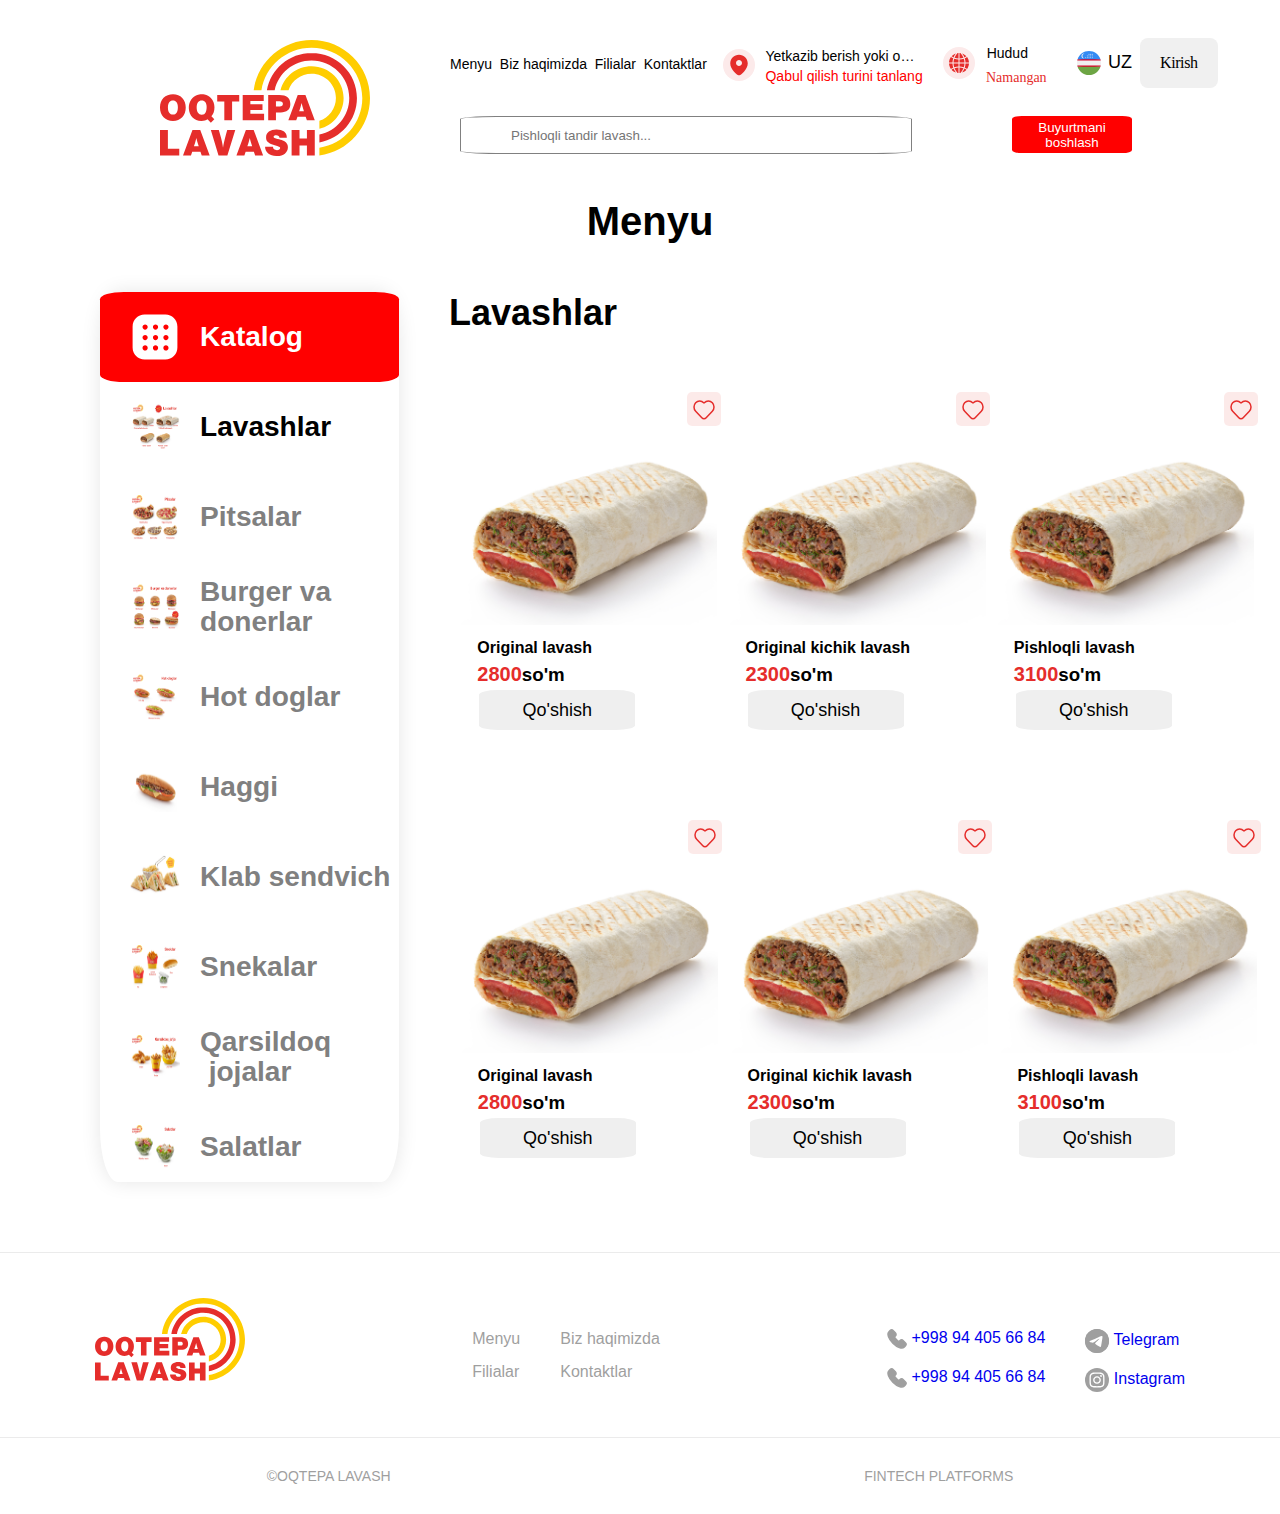
<file: index.html>
<!DOCTYPE html>
<html lang="en">
<head>
    <meta charset="UTF-8">
    <meta http-equiv="X-UA-Compatible" content="IE=edge">
    <meta name="viewport" content="width=device-width, initial-scale=1.0">
    <title>OQTEPA LAVASH</title>
    <link rel="stylesheet" href="./style.css">
    <link rel="stylesheet" href="https://cdnjs.cloudflare.com/ajax/libs/font-awesome/6.4.2/css/all.min.css" integrity="sha512-z3gLpd7yknf1YoNbCzqRKc4qyor8gaKU1qmn+CShxbuBusANI9QpRohGBreCFkKxLhei6S9CQXFEbbKuqLg0DA==" crossorigin="anonymous" referrerpolicy="no-referrer" />
</head>
<body>
    <nav>
        <img src="./img/logo_2.0.svg" alt="">
        <div class="u">
        <ul>
            <li><a href="./index.html">Menyu</a></li>
            <li><a href="./Biz haqimizda.html">Biz haqimizda </a></li>
            <li><a href="./Filialar.html">Filialar</a></li>
            <li><a href="./Kontaktlar.html">Kontaktlar</a></li>
        </ul>
        <div class="u1">
            <img src="./img/location_icon.svg" alt="">
            <p>Yetkazib berish yoki olib ketish</p>
            <span>Qabul qilish turini tanlang</span>
        </div>
        <div class="u2">
            <img src="./img/regionIcon.svg" alt="">
            <p>Hudud</p>
            <span>Namangan</span>
        </div>
        <div class="u3">
            <img src="./img/uzbek.svg" alt="">
            <span class="lang-title" b-13bsfvcid5>UZ</span>
            <button type="submit">Kirish</button>
        </div>
    </div>
    <div class="u4">
        <div class="u5">
            <i class="fa-solid fa-magnifying-glass"></i>
            <input type="text" placeholder="Pishloqli tandir lavash...">
        </div>
        <div class="u6">
            <button type="submit">Buyurtmani boshlash</button>
        </div>
    </div>
    </nav> <br><br>
    <div class="u7">
        <h1>Menyu</h1>
    </div>
    <div class="u8">
        <div class="u9">
            <div class="u10">
                <img src="./img/categoryIcon.svg" alt="">
                <h3>Katalog</h3>
            </div>
            <div class="u11">
                <img src="./img/pc-d224e206-f047-4ab6-b4b2-bddadb60137c.jpg.crdownload" alt="">
                <h3>Lavashlar</h3>
            </div>
            <div class="u12">
                <img src="./img/pc-0e5ad95e-10cd-44b6-a049-eb7d5f8ec3e1.jpg.crdownload" alt="">
                <h3>Pitsalar</h3>
            </div>
            <div class="u13">
                <img src="./img/pc-1770b939-3709-42a9-a03e-7416bba8be64.jpg.crdownload" alt="">
                <h3>Burger va donerlar</h3>
            </div>
            <div class="u14">
                <img src="./img/pc-6c55dea5-abd2-49c0-bba7-f6e5d105ad69.jpg.crdownload" alt="">
                <h3>Hot doglar</h3>
            </div>
            <div class="u15">
                <img src="./img/pc-b5c9706f-bd76-47ef-8e5f-3ed9edd4a16d.jpg.crdownload" alt="">
                <h3>Haggi</h3>
            </div>
            <div class="u16">
                <img src="./img/pc-8871fd2f-1f3a-45dc-8b64-c6e9e646c336.jpg.crdownload" alt="">
                <h3>Klab sendvich</h3>
            </div>
            <div class="u17">
                <img src="./img/pc-bc13f002-728b-4b83-a20d-3b1fa55fc7b6.jpg.crdownload" alt="">
                <h3>Snekalar</h3>
            </div>
            <div class="u18">
                <img src="./img/pc-498d1f69-5ff2-483d-bcaf-1f95fc68af3b.jpg.crdownload" alt="">
                <h3>Qarsildoq jojalar</h3>
            </div>
            <div class="u19">
                <img src="./img/pc-26050a61-3cbd-43aa-8248-0f9765af195a.jpg.crdownload" alt="">
                <h3>Salatlar</h3>
            </div>
        </div>
        <h1>Lavashlar</h1>
        <div class="u20">
            <div class="u21">
                <img src="./img/heart_unchecked.svg" alt=""> 
                <img class="u22" src="./img/33f5cfcb-0071-4f1a-b1f1-22dc1de28f3b.jpg.crdownload" alt=""> <br>
                <h4>Original lavash</h4>
                <h3><span>2800</span>so'm</h3>
                <button>Qo'shish</button>
            </div>
            <div class="u21">
                <img src="./img/heart_unchecked.svg" alt=""> 
                <img class="u22" src="./img/33f5cfcb-0071-4f1a-b1f1-22dc1de28f3b.jpg.crdownload" alt=""> <br>
                <h4>Original kichik lavash</h4>
                <h3><span>2300</span>so'm</h3>
                <button>Qo'shish</button>
            </div> <div class="u21">
                <img src="./img/heart_unchecked.svg" alt=""> 
                <img class="u22" src="./img/33f5cfcb-0071-4f1a-b1f1-22dc1de28f3b.jpg.crdownload" alt=""> <br>
                <h4>Pishloqli lavash</h4>
                <h3><span>3100</span>so'm</h3>
                <button>Qo'shish</button>
            </div>
        </div>
    </div>
    <div class="u20 u300">
        <div class="u21">
            <img src="./img/heart_unchecked.svg" alt=""> 
            <img class="u22" src="./img/33f5cfcb-0071-4f1a-b1f1-22dc1de28f3b.jpg.crdownload" alt=""> <br>
            <h4>Original lavash</h4>
            <h3><span>2800</span>so'm</h3>
            <button>Qo'shish</button>
        </div>
        <div class="u21">
            <img src="./img/heart_unchecked.svg" alt=""> 
            <img class="u22" src="./img/33f5cfcb-0071-4f1a-b1f1-22dc1de28f3b.jpg.crdownload" alt=""> <br>
            <h4>Original kichik lavash</h4>
            <h3><span>2300</span>so'm</h3>
            <button>Qo'shish</button>
        </div> <div class="u21">
            <img src="./img/heart_unchecked.svg" alt=""> 
            <img class="u22" src="./img/33f5cfcb-0071-4f1a-b1f1-22dc1de28f3b.jpg.crdownload" alt=""> <br>
            <h4>Pishloqli lavash</h4>
            <h3><span>3100</span>so'm</h3>
            <button>Qo'shish</button>
        </div>
    </div>
</div>
    <div class="u23">
        <div class="u24">
            <img src="./img/logo_2.0 (1).svg" alt="">
        </div>
        <div class="u25">
            <span>Menyu</span>
            <span>Biz haqimizda</span>
            <span>Filialar</span>
            <span>Kontaktlar</span>
        </div>
        <div class="u26">
            <a href="tel:+9989781500030" class="cursor-pointer" target="_blank" style="width:fit-content;" b-13bsfvcid5>
                <img src="./img/phoneIcon.svg" b-13bsfvcid5>
                 +998 94 405 66 84
            </a>
            <a href="https://t.me/oqtepalavash_bot" target="_blank" class="cursor-pointer" style="width:fit-content;" b-13bsfvcid5>
            <img src="./img/telegramIcon.svg" b-13bsfvcid5>
            Telegram
            </a>
            <a href="tel:+998931230037" class="cursor-pointer" target="_blank" style="width:fit-content;" b-13bsfvcid5>
            <img src="./img/phoneIcon.svg" b-13bsfvcid5>
             +998 94 405 66 84
            </a>
            <a href="https://www.instagram.com/oqtepalavash.official/" target="_blank" class="cursor-pointer" style="width:fit-content;" b-13bsfvcid5>
            <img src="./img/instagramIcon.svg" b-13bsfvcid5>
            Instagram
            </a>
        </div>
    </div>
    <div class="u27">
        <span>©OQTEPA LAVASH</span>
        <span>FINTECH PLATFORMS</span>
    </div>
</body>
</html>
</file>
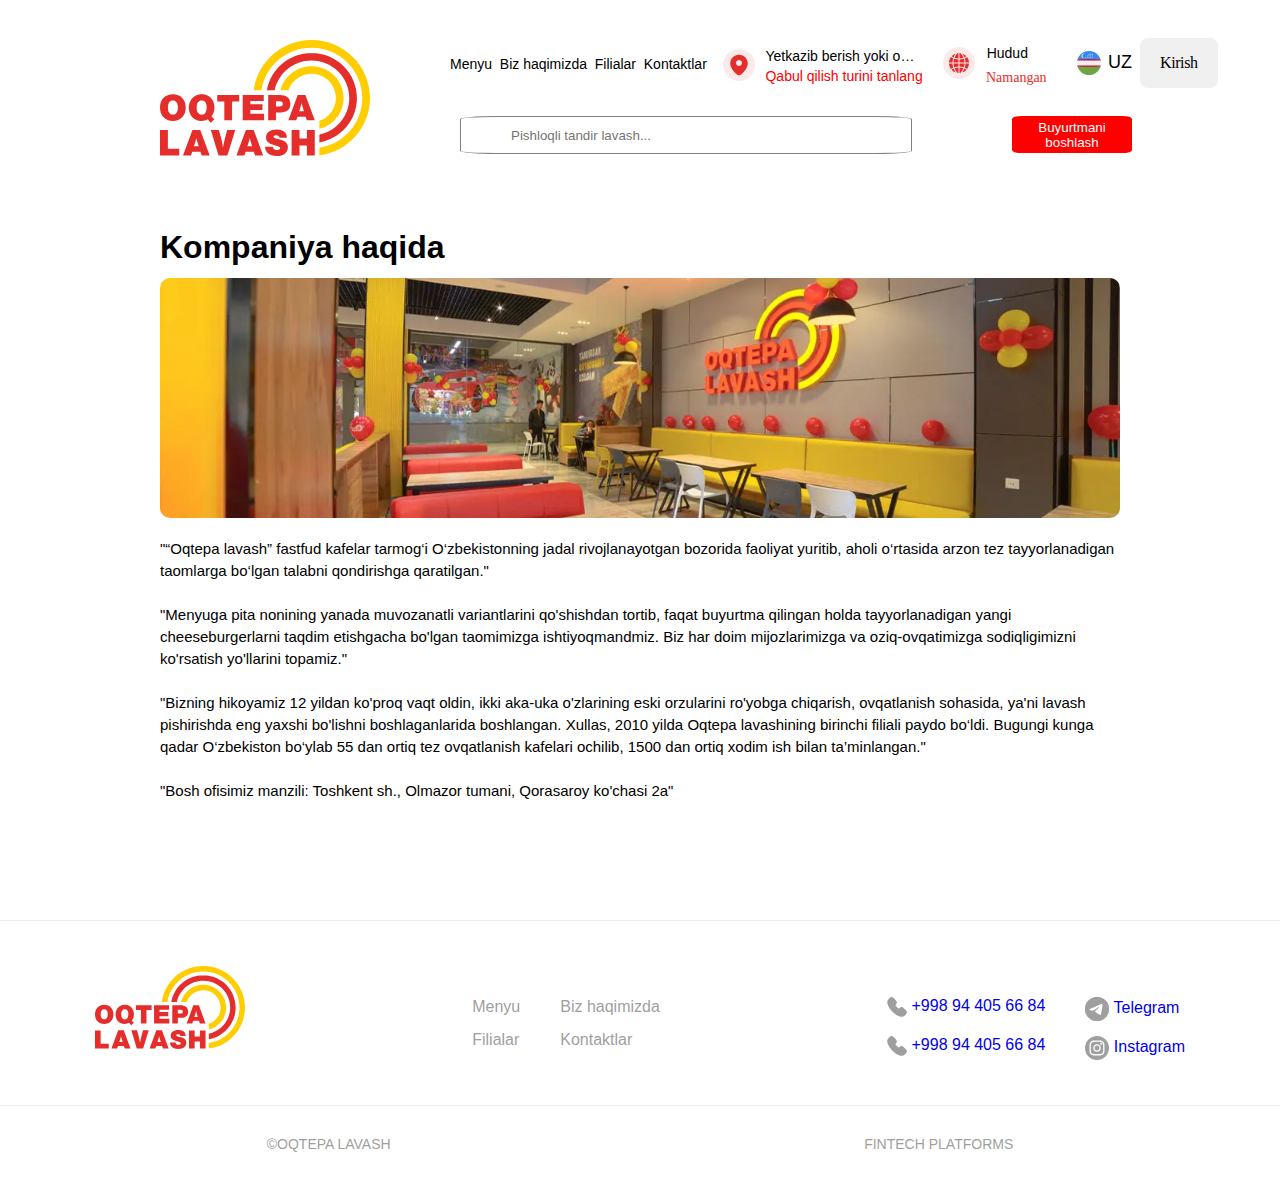
<file: Biz haqimizda.html>
<!DOCTYPE html>
<html lang="en">
<head>
    <meta charset="UTF-8">
    <meta http-equiv="X-UA-Compatible" content="IE=edge">
    <meta name="viewport" content="width=device-width, initial-scale=1.0">
    <title>Biz haqimizda</title>
    <link rel="stylesheet" href="./Biz haqimizda.css">
</head>
<body>
    <nav>
        <img src="./img/logo_2.0.svg" alt="">
        <div class="u">
        <ul>
            <li><a href="./index.html">Menyu</a></li>
            <li><a href="./Biz haqimizda.html">Biz haqimizda </a></li>
            <li><a href="./Filialar.html">Filialar</a></li>
            <li><a href="./Kontaktlar.html">Kontaktlar</a></li>
        </ul>
        <div class="u1">
            <img src="./img/location_icon.svg" alt="">
            <p>Yetkazib berish yoki olib ketish</p>
            <span>Qabul qilish turini tanlang</span>
        </div>
        <div class="u2">
            <img src="./img/regionIcon.svg" alt="">
            <p>Hudud</p>
            <span>Namangan</span>
        </div>
        <div class="u3">
            <img src="./img/uzbek.svg" alt="">
            <span class="lang-title" b-13bsfvcid5>UZ</span>
            <button type="submit">Kirish</button>
        </div>
    </div>
    <div class="u4">
        <div class="u5">
            <i class="fa-solid fa-magnifying-glass"></i>
            <input type="text" placeholder="Pishloqli tandir lavash...">
        </div>
        <div class="u6">
            <button type="submit">Buyurtmani boshlash</button>
        </div>
    </div>
    </nav> <br><br><br><br> 
    <div class="u7">
        <div class="u8">
            <div class="u9">
                <h2>Kompaniya haqida </h2>
            </div>
            <div class="u10">
                <span>
                    <img src="./img/about.jpg" alt="">
                </span>
                <p>
                   "“Oqtepa lavash” fastfud kafelar tarmog‘i O‘zbekistonning jadal rivojlanayotgan bozorida faoliyat yuritib, aholi o‘rtasida arzon tez tayyorlanadigan taomlarga bo‘lgan talabni qondirishga qaratilgan." <br><br>

                   "Menyuga pita nonining yanada muvozanatli variantlarini qo'shishdan tortib, faqat buyurtma qilingan holda tayyorlanadigan yangi cheeseburgerlarni taqdim etishgacha bo'lgan taomimizga ishtiyoqmandmiz. Biz har doim mijozlarimizga va oziq-ovqatimizga sodiqligimizni ko'rsatish yo'llarini topamiz." <br><br>
                   "Bizning hikoyamiz 12 yildan ko'proq vaqt oldin, ikki aka-uka o'zlarining eski orzularini ro'yobga chiqarish, ovqatlanish sohasida, ya'ni lavash pishirishda eng yaxshi bo'lishni boshlaganlarida boshlangan. Xullas, 2010 yilda Oqtepa lavashining birinchi filiali paydo bo‘ldi. Bugungi kunga qadar O‘zbekiston bo‘ylab 55 dan ortiq tez ovqatlanish kafelari ochilib, 1500 dan ortiq xodim ish bilan ta’minlangan." <br><br>
                  "Bosh ofisimiz manzili: Toshkent sh., Olmazor tumani, Qorasaroy ko'chasi 2a" <br><br>  
                </p>
            </div>
        </div>
    </div>
    <div class="u23">
        <div class="u24">
            <img src="./img/logo_2.0 (1).svg" alt="">
        </div>
        <div class="u25">
            <span>Menyu</span>
            <span>Biz haqimizda</span>
            <span>Filialar</span>
            <span>Kontaktlar</span>
        </div>
        <div class="u26">
            <a href="tel:+9989781500030" class="cursor-pointer" target="_blank" style="width:fit-content;" b-13bsfvcid5>
                <img src="./img/phoneIcon.svg" b-13bsfvcid5>
                 +998 94 405 66 84
            </a>
            <a href="https://t.me/oqtepalavash_bot" target="_blank" class="cursor-pointer" style="width:fit-content;" b-13bsfvcid5>
            <img src="./img/telegramIcon.svg" b-13bsfvcid5>
            Telegram
            </a>
            <a href="tel:+998931230037" class="cursor-pointer" target="_blank" style="width:fit-content;" b-13bsfvcid5>
            <img src="./img/phoneIcon.svg" b-13bsfvcid5>
             +998 94 405 66 84
            </a>
            <a href="https://www.instagram.com/oqtepalavash.official/" target="_blank" class="cursor-pointer" style="width:fit-content;" b-13bsfvcid5>
            <img src="./img/instagramIcon.svg" b-13bsfvcid5>
            Instagram
            </a>
        </div>
    </div>
    <div class="u27">
        <span>©OQTEPA LAVASH</span>
        <span>FINTECH PLATFORMS</span>
    </div>
</body>
</html>
</file>
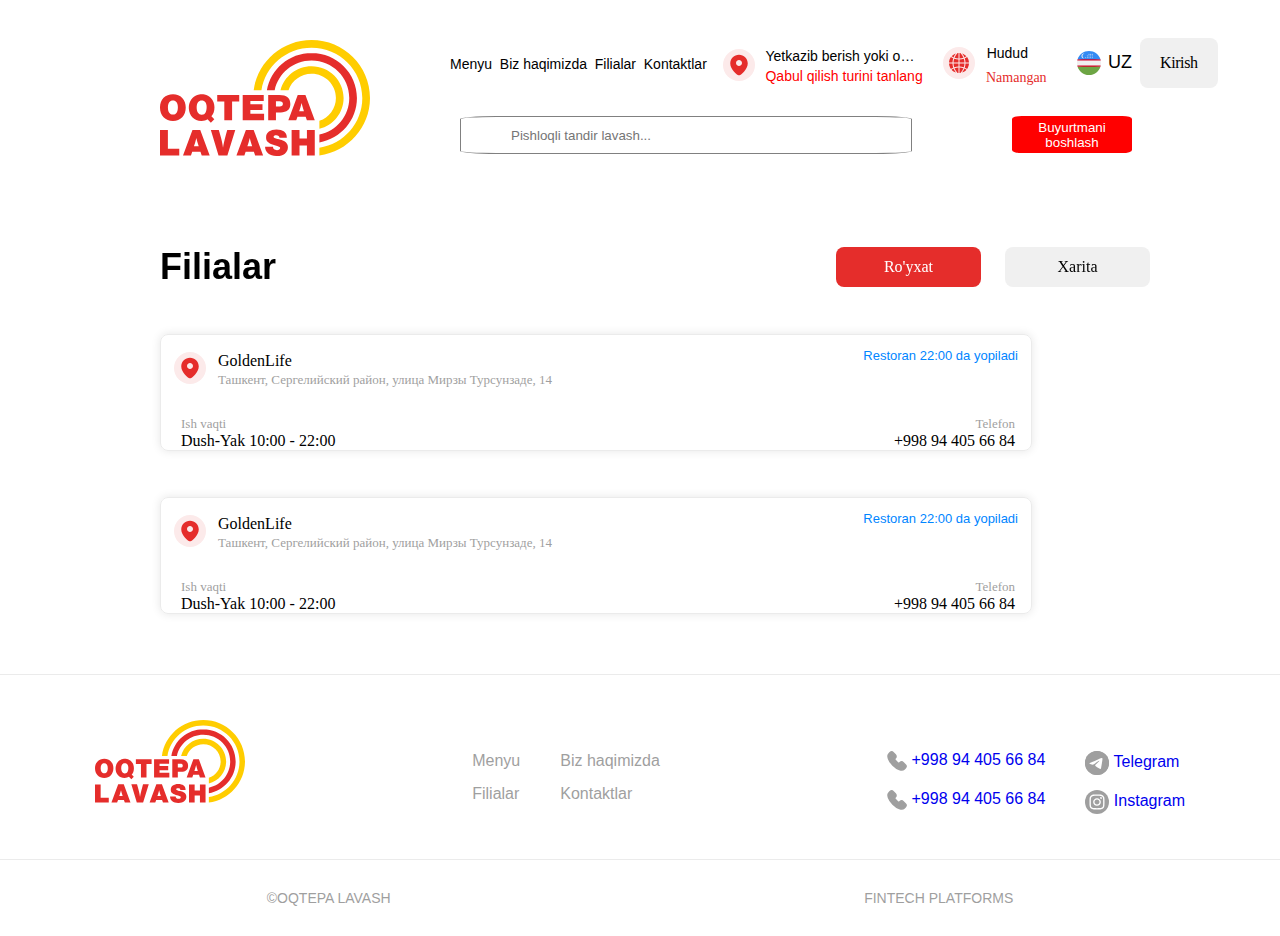
<file: Filialar.html>
<!DOCTYPE html>
<html lang="en">
<head>
    <meta charset="UTF-8">
    <meta http-equiv="X-UA-Compatible" content="IE=edge">
    <meta name="viewport" content="width=device-width, initial-scale=1.0">
    <title>FILIALLAR</title>
    <link rel="stylesheet" href="./Filialar.css">
</head>
<body>
    <nav>
        <img src="./img/logo_2.0.svg" alt="">
        <div class="u">
        <ul>
            <li><a href="./index.html">Menyu</a></li>
            <li><a href="./Biz haqimizda.html">Biz haqimizda </a></li>
            <li><a href="./Filialar.html">Filialar</a></li>
            <li><a href="./Kontaktlar.html">Kontaktlar</a></li>
        </ul>
        <div class="u1">
            <img src="./img/location_icon.svg" alt="">
            <p>Yetkazib berish yoki olib ketish</p>
            <span>Qabul qilish turini tanlang</span>
        </div>
        <div class="u2">
            <img src="./img/regionIcon.svg" alt="">
            <p>Hudud</p>
            <span>Namangan</span>
        </div>
        <div class="u3">
            <img src="./img/uzbek.svg" alt="">
            <span class="lang-title" b-13bsfvcid5>UZ</span>
            <button type="submit">Kirish</button>
        </div>
    </div>
    <div class="u4">
        <div class="u5">
            <i class="fa-solid fa-magnifying-glass"></i>
            <input type="text" placeholder="Pishloqli tandir lavash...">
        </div>
        <div class="u6">
            <button type="submit">Buyurtmani boshlash</button>
        </div>
    </div>
    </nav> <br><br><br><br>
    <div class="u7">
        <div class="u8">
            <div class="u9">
                <div class="u10">
                    <h1>Filialar</h1>
                    <button>Ro'yxat</button>
                    <button class="u200">Xarita</button>
                </div>
            </div>
            <div class="u11">
                <div class="u12"> <br><br>
                    <div class="u13"> 
                        <div class="u14"> 
                            <div class="u15"> 
                                <div class="u16">
                                    <span>
                                        <img src="./img/location_icon.svg" alt="">
                                    </span>
                                    <div class="u17">
                                        <span class="u201">GoldenLife</span> <br>
                                        <span>Ташкент, Сергелийский район, улица Мирзы Турсунзаде, 14 </span>
                                    </div>
                                </div>
                                <div class="u18">
                                    Restoran 22:00 da yopiladi
                                </div>
                            </div>
                            <div class="u19">
                                <div class="u20">
                                    <span class="u202">Ish vaqti</span>
                                    <span>
                                        Dush-Yak
                                        10:00 -
                                        22:00
                                    </span>
                                </div>
                                <div class="u21">
                                    <span class="u203">Telefon</span>
                                    <span>+998 94 405 66 84 </span>
                                </div>
                            </div>
                        </div>
                    </div>
                </div>
                <div class="u12"> <br><br>
                    <div class="u13"> 
                        <div class="u14"> 
                            <div class="u15"> 
                                <div class="u16">
                                    <span>
                                        <img src="./img/location_icon.svg" alt="">
                                    </span>
                                    <div class="u17">
                                        <span class="u201">GoldenLife</span> <br>
                                        <span>Ташкент, Сергелийский район, улица Мирзы Турсунзаде, 14 </span>
                                    </div>
                                </div>
                                <div class="u18">
                                    Restoran 22:00 da yopiladi
                                </div>
                            </div>
                            <div class="u19">
                                <div class="u20">
                                    <span class="u202">Ish vaqti</span>
                                    <span>
                                        Dush-Yak
                                        10:00 -
                                        22:00
                                    </span>
                                </div>
                                <div class="u21">
                                    <span class="u203">Telefon</span>
                                    <span>+998 94 405 66 84 </span>
                                </div>
                            </div>
                        </div>
                    </div>
                </div>
            </div>
        </div>
    </div>
    <div class="u23">
        <div class="u24">
            <img src="./img/logo_2.0 (1).svg" alt="">
        </div>
        <div class="u25">
            <span>Menyu</span>
            <span>Biz haqimizda</span>
            <span>Filialar</span>
            <span>Kontaktlar</span>
        </div>
        <div class="u26">
            <a href="tel:+9989781500030" class="cursor-pointer" target="_blank" style="width:fit-content;" b-13bsfvcid5>
                <img src="./img/phoneIcon.svg" b-13bsfvcid5>
                 +998 94 405 66 84
            </a>
            <a href="https://t.me/oqtepalavash_bot" target="_blank" class="cursor-pointer" style="width:fit-content;" b-13bsfvcid5>
            <img src="./img/telegramIcon.svg" b-13bsfvcid5>
            Telegram
            </a>
            <a href="tel:+998931230037" class="cursor-pointer" target="_blank" style="width:fit-content;" b-13bsfvcid5>
            <img src="./img/phoneIcon.svg" b-13bsfvcid5>
             +998 94 405 66 84
            </a>
            <a href="https://www.instagram.com/oqtepalavash.official/" target="_blank" class="cursor-pointer" style="width:fit-content;" b-13bsfvcid5>
            <img src="./img/instagramIcon.svg" b-13bsfvcid5>
            Instagram
            </a>
        </div>
    </div>
    <div class="u27">
        <span>©OQTEPA LAVASH</span>
        <span>FINTECH PLATFORMS</span>
    </div>
</body>
</html>
</file>
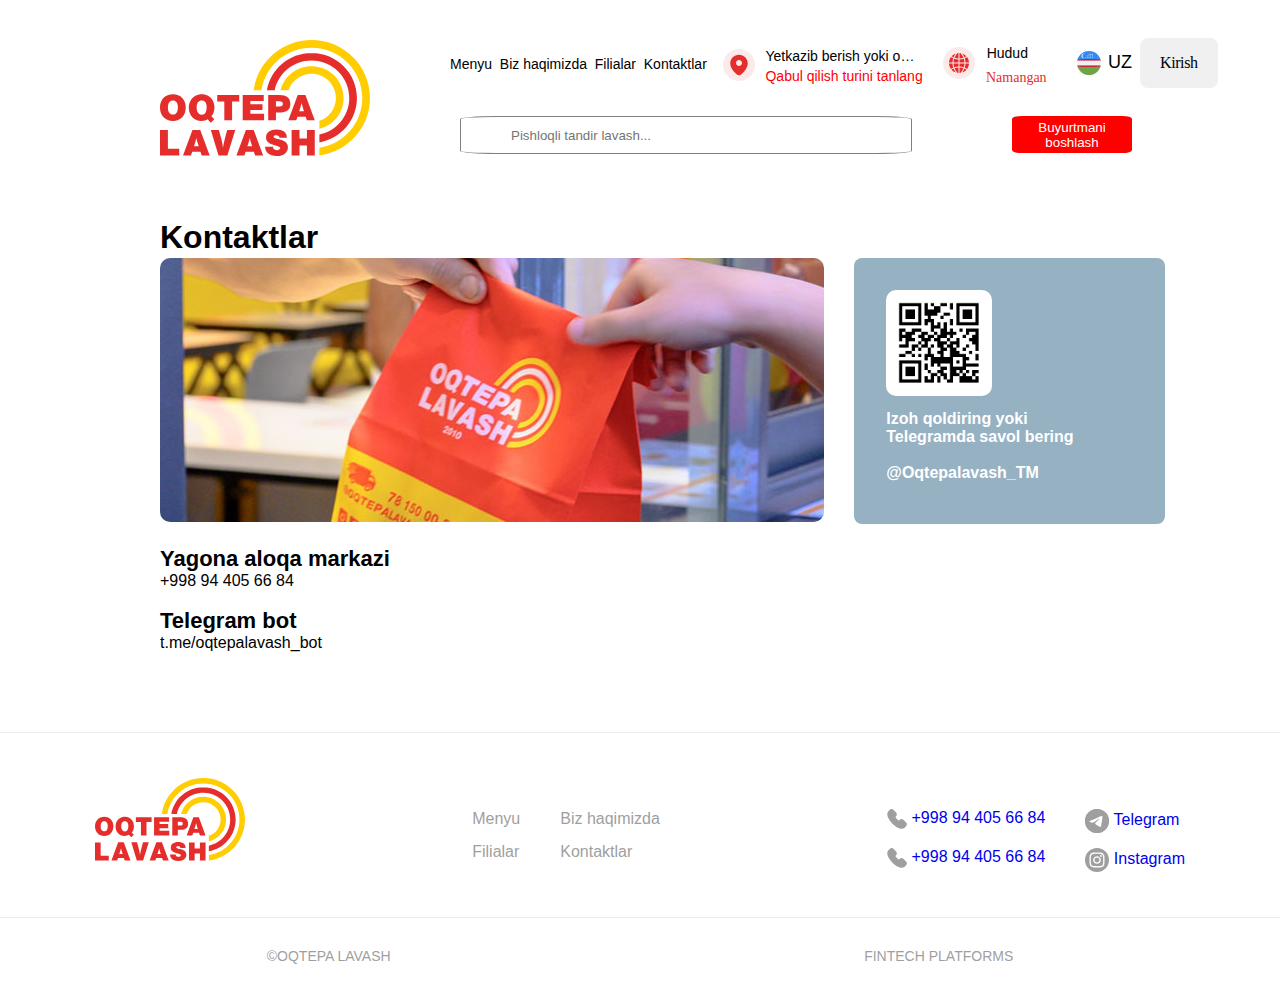
<file: Kontaktlar.html>
<!DOCTYPE html>
<html lang="en">
<head>
    <meta charset="UTF-8">
    <meta http-equiv="X-UA-Compatible" content="IE=edge">
    <meta name="viewport" content="width=device-width, initial-scale=1.0">
    <title>Kontaktlar</title>
    <link rel="stylesheet" href="./Kontaktlar.css">
</head>
<body>
    <nav>
        <img src="./img/logo_2.0.svg" alt="">
        <div class="u">
        <ul>
            <li><a href="./index.html">Menyu</a></li>
            <li><a href="./Biz haqimizda.html">Biz haqimizda </a></li>
            <li><a href="./Filialar.html">Filialar</a></li>
            <li><a href="./Kontaktlar.html">Kontaktlar</a></li>
        </ul>
        <div class="u1">
            <img src="./img/location_icon.svg" alt="">
            <p>Yetkazib berish yoki olib ketish</p>
            <span>Qabul qilish turini tanlang</span>
        </div>
        <div class="u2">
            <img src="./img/regionIcon.svg" alt="">
            <p>Hudud</p>
            <span>Namangan</span>
        </div>
        <div class="u3">
            <img src="./img/uzbek.svg" alt="">
            <span class="lang-title" b-13bsfvcid5>UZ</span>
            <button type="submit">Kirish</button>
        </div>
    </div>
    <div class="u4">
        <div class="u5">
            <i class="fa-solid fa-magnifying-glass"></i>
            <input type="text" placeholder="Pishloqli tandir lavash...">
        </div>
        <div class="u6">
            <button type="submit">Buyurtmani boshlash</button>
        </div>
    </div>
    </nav> <br><br><br><br>
    <div class="u7">
        <div class="u8">
            <div class="u9">
                <h2>Kontaktlar</h2>
            </div> 
            <div class="u10">
                <div class="u11">
                    <div class="u12">
                        <img src="./img/contacts_img.jpg" alt="">
                    </div>
                    <div class="u13">
                        <img src="./img/qr_oqtepa_contact.png" alt=""> 
                        <p>Izoh qoldiring yoki <br> Telegramda savol bering </p> <br>
                        <a href="https://t.me/Oqtepalavash_TM">@Oqtepalavash_TM</a>    
                    </div>
                </div>
                <div class="u14">
                    <strong>Yagona aloqa markazi</strong> <br>
                    <a href="#">+998 94 405 66 84 </a> <br><br>
                    <strong>Telegram bot</strong> <br>
                    <a href="https://t.me/oqtepalavash_bot">t.me/oqtepalavash_bot</a>  
                </div>
            </div>
        </div>
    </div>
    <div class="u23">
        <div class="u24">
            <img src="./img/logo_2.0 (1).svg" alt="">
        </div>
        <div class="u25">
            <span>Menyu</span>
            <span>Biz haqimizda</span>
            <span>Filialar</span>
            <span>Kontaktlar</span>
        </div>
        <div class="u26">
            <a href="tel:+9989781500030" class="cursor-pointer" target="_blank" style="width:fit-content;" b-13bsfvcid5>
                <img src="./img/phoneIcon.svg" b-13bsfvcid5>
                 +998 94 405 66 84
            </a>
            <a href="https://t.me/oqtepalavash_bot" target="_blank" class="cursor-pointer" style="width:fit-content;" b-13bsfvcid5>
            <img src="./img/telegramIcon.svg" b-13bsfvcid5>
            Telegram
            </a>
            <a href="tel:+998931230037" class="cursor-pointer" target="_blank" style="width:fit-content;" b-13bsfvcid5>
            <img src="./img/phoneIcon.svg" b-13bsfvcid5>
             +998 94 405 66 84
            </a>
            <a href="https://www.instagram.com/oqtepalavash.official/" target="_blank" class="cursor-pointer" style="width:fit-content;" b-13bsfvcid5>
            <img src="./img/instagramIcon.svg" b-13bsfvcid5>
            Instagram
            </a>
        </div>
    </div>
    <div class="u27">
        <span>©OQTEPA LAVASH</span>
        <span>FINTECH PLATFORMS</span>
    </div>
</body>
</html>
</file>
<file: style.css>
*{
    margin: 0;
    padding: 0;
    font-family: 'HelveticaNeueCyr';
    box-sizing: inherit;
    font-family: sans-serif;
}
nav{
    padding-left: 160px;
    padding-right: 160px;
    width: auto;
    height: auto;
    display: flex;
    flex-wrap: wrap;
}
.u{
    width:auto ;
    display: grid;
    grid-auto-flow: column;
    padding-top: 20px;
    padding-bottom: 20px;
    font-weight: 400;
    align-items: center;
    font-size: 14px;
    line-height: 22px;
}
.u ul{
    display: flex;
    list-style: none;
    width: 110%;
    justify-content: space-between;
    left: 80px;
    top: 6px;
    position: relative;
}
.u ul li a{
    width: max-content;
    cursor: pointer;
    text-decoration: none;
    color: black;
}
.u .u1{
    display: flex;
    position: relative;
    left: 120px;
    top: 3px;
}
.u1 img{
    position: relative;
    top: 4px;
}
.u .u1 span{
    position:relative;
    top: 20px;
    left: -140px;
    color:red;
}
.u .u1 p{
    width: 150px;
    position: relative;
    left: 10px;
    display: inline-block;
    overflow: hidden;
    text-overflow: ellipsis;
    white-space: nowrap;
}
.u2{
    display: flex;
}
.u2 span{
    position: relative;
    top: 20px;
    left:-30px;
    font-family: 'HelveticaNeueCyr';
    font-style: normal;
    font-weight: 400;
    display: flex;
    align-items: center;
    color: #E52D2B;
}
.u2 p{
    position: relative;
    left: 12px;
}
.u2 img{
    position: relative;
    top: 5px;
}
.u3{
    display: flex;
}
.u3 span{
    font-size: 18px;
    position: absolute;
    left: 1108px;
}
.u3 button{
    position: absolute;
    font-family: 'LightHelvet';
    outline: none;
    user-select: none;
    touch-action: none;
    background: #F0F0F0;
    border-radius: 8px;
    height: 50px;
    border: 0px;
    padding-left: 20px;
    padding-right: 20px;
    text-align: center;
    letter-spacing: -0.408px;
    font-weight: 400;
    font-size: 16px;
    line-height: 22px;
    left: 1140px;
    top: 38px;
}
.u3 {
    margin-top: 10px;
}
.u4{
    display: flex;
    width: 70%;
    justify-content: space-between;   
    left: 300px;
    position: relative;
}   
.u5 input{
    width: 400px;
    height: 36px;
    border-radius: 8%;
    border: 1px solid gray;
    padding-left: 50px;
}
.u6 button{
    width: 120px;
    height: 37px;
    background-color: red;
    color: white;
    border: none;
    border-radius: 8%;
}
nav img{
    position: relative;
    top: 40px;
}
.u3 img{
    top: 0px;
}
.u5 i{
    position: absolute;
    top: 10px;
    left: 18px;
}
.u7 h1{
    padding-top: 20px;
    padding-left: 20px;
    text-align: center;
    font-style: normal;
    font-weight: 700;
    font-size: 40px;
    line-height: 22px;
}
.u8{
    height: 900px;
    width: 100%;
    display: grid;
    padding-top: 60px;
    grid-auto-flow: row;
    grid-template-columns: repeat(12,1fr);
    display: flex;
}
.u9{
    width: 300px;
    grid-column-start: 1;
    font-weight: 400;
    height: 890px;
    font-size: 24px;
    line-height: 22px;
    background: #FFFFFF;
    box-shadow: 0px 0px 20px rgba(0, 0, 0, 0.1);
    border-radius: 8px;
    position: relative;
    left: 100px;
    border-radius: 6%;
}
.u10{
    width: 269px;
    height: 90px;
    background-color: red;
    color: white;
    display: flex;
    border-radius: 8%;
    align-items: center;
    padding-left: 30px;
}
.u10 h3{
    position: relative;
    left: 20px;
}
.u10 img{
    width: 50px;
    height: 50px;
}
.u11{
    width: 100%;
    height: 90px;
    color: black;
    display: flex;
    border-radius: 8%;
    align-items: center;
    padding-left: 30px;
}
.u11 h3{
    position: relative;
    left: 20px;
}
.u11 img{
    width: 50px;
    height: 50px;
}
.u12{
    width: 100%;
    height: 90px;
    color: gray;
    display: flex;
    border-radius: 8%;
    align-items: center;
    padding-left: 30px;
}
.u12 h3{
    position: relative;
    left: 20px;
}
.u12 img{
    width: 50px;
    height: 50px;
}
.u13{
    width: 100%;
    height: 90px;
    color: gray;
    display: flex;
    border-radius: 8%;
    align-items: center;
    padding-left: 30px;
}
.u13 h3{
    position: relative;
    left: 20px;
    line-height: 30px;
}
.u13 img{
    width: 50px;
    height: 50px;
}
.u14{
    width: 100%;
    height: 90px;
    color: gray;
    display: flex;
    border-radius: 8%;
    align-items: center;
    padding-left: 30px;
}
.u14 h3{
    position: relative;
    left: 20px;
}
.u14 img{
    width: 50px;
    height: 50px;
}
.u15{
    width: 100%;
    height: 90px;
    color: gray;
    display: flex;
    border-radius: 8%;
    align-items: center;
    padding-left: 30px;
}
.u15 h3{
    position: relative;
    left: 20px;
}
.u15 img{
    width: 50px;
    height: 50px;
}
.u16{
    width: 100%;
    height: 90px;
    color: gray;
    display: flex;
    border-radius: 8%;
    align-items: center;
    padding-left: 30px;
}
.u16 h3{
    position: relative;
    left: 20px;
}
.u16 img{
    width: 50px;
    height: 50px;
}
.u17{
    width: 100%;
    height: 90px;
    color: gray;
    display: flex;
    border-radius: 8%;
    align-items: center;
    padding-left: 30px;
}
.u17 h3{
    position: relative;
    left: 20px;
}
.u17 img{
    width: 50px;
    height: 50px;
}
.u18{
    width: 100%;
    height: 90px;
    color: gray;
    display: flex;
    border-radius: 8%;
    align-items: center;
    padding-left: 30px;
}
.u18 h3{
    position: relative;
    left: 20px;
    width: 100px;
    line-height: 30px;
    text-align: center;
}
.u18 img{
    width: 50px;
    height: 50px;
}
.u19{
    width: 100%;
    height: 90px;
    color: gray;
    display: flex;
    border-radius: 8%;
    align-items: center;
    padding-left: 30px;
}
.u19 h3{
    position: relative;
    left: 20px;
}
.u19 img{
    width: 50px;
    height: 50px;
}
.u8 h1{
    font-weight: 700;
        font-size: 36px;
    position: relative;
    left: 150px;
}
.u20{
    width: 100%;
    display: flex;
    justify-content: space-between;
    position: relative;
    top: 100px;
    left: -18px;
    justify-content: space-evenly;
}
.u300{
    width: 64%;
    position: absolute;
    left: 448px;
    top: 820px;
    border-radius: 20%;
}
.u21{
    width: 260px;
    height: 365px;
}
.u21 .u22{
    width:100% ;
    left: 0;
    top: 0%;
}
.u21 img{
    position: relative;
    left: 230px;
}
.u21 h3 span{
    font-weight: 700;
    font-size: 20px;
    line-height: 22px;
    color: #E52D2B;
    position: relative;
}
.u21 h3{
    position: relative;
    top: 16px;
    left: 20px;
}
.u21 button{
    width: 60%;
    height: 34px;
    border-radius: 12%;
    border: none;
    height: 40px;
    font-size: 18px;
    left: 22px;
    top: 20px;
    position: relative;
}
.u21 h4{
    position: relative;
    left: 20px;
    top: 10px;
}
.u23{
    display: grid;
    color: #9F9F9F;
    font-size: 16px;
    border-top: 1px solid #EBEBEB;
    border-bottom: 1px solid #EBEBEB;
    grid-template-columns: auto auto auto;
    justify-content: space-between;
    padding: 45px 95px;
    align-items: baseline;
    margin-top: 60px;
}
.u24{
    width: auto;
}
.u24 img{
    width: 150px;
    cursor: pointer;
    vertical-align: middle;
}
.u25{
    display: grid;
    grid-template-columns: auto auto;
    column-gap: 40px;
    row-gap: 15px;
}
.u25 span{
    max-width: 100%;
    width: fit-content;
}
.u26{
    display: grid;
    grid-template-columns: auto auto;
    column-gap: 40px;
    row-gap: 15px;
}
.u26 a{
    text-decoration: none;    
    width: fit-content;
    cursor: pointer;
}
.u26 a img{
    vertical-align: middle;
}
.u27{
    display: grid;
    color: #9F9F9F;
    font-size: 14px;
    justify-content: space-around;
    grid-template-columns: auto auto;
    padding: 30px;
}
.u27 span{
    width: fit-content;
}
@media screen and (max-width:1024px){
    .u{
        max-width: 1000px;
        position: relative;
        left: 160px;
        top: -100px;
    }
    .u3 span{
        position: absolute;
        left: 730px;
    }
    .u .u1 p{
        z-index: -10;
        overflow: hidden;
        position: relative;
        top: -100px;
    }
    .u .u1 span{
        position: absolute;
        top: -100px;
    }
    .u2 p{
        position: absolute;
        top: -100px;
    }
    .u2 span{
        position: relative;
        top: -100px;
    }
    .u3 span{
        position: absolute;
        left: 540px;
    }
    .u3 button{
        position: absolute;
        left: 580px;
        top:18px;
    }
    .u4{
        position: relative;
        top: -80px;
        left: 240px;
    }
    .u7 h1{
        left: 160px;
        position: relative;
    }
    .u300{
        position:absolute;
        top: 900px;
    }
}
@media screen and (max-width:912px){
    .u ul li a{
        font-size: 26px;
    }
    .u ul{
        width: 460px;
        justify-content: space-between;
    }
    .u3 button{
        position: absolute;
        left: 800px;
        font-size: 28px;
    }
    .u3 span{
        position: absolute;
        left: 760px;
        top: 30px;
        font-size: 24px;
    }
    .u3 img{
        position: absolute;
        top: 30px;
        left:700px;
    }
    .u5 input{
        font-size: 26px;
        /* width: auto; */
        height: 70px;
    }
    .u5 i{
        position: absolute;
        top: 24px;
        font-size: 26px;
    }
    .u6 button{
        font-size: 28px;
        width: 200px;
        height: 70px;
        position: relative;
        left: 90px;
    }

}
</file>
<file: Biz haqimizda.css>
*{
    margin: 0;
    padding: 0;
    font-family: 'HelveticaNeueCyr';
    box-sizing: inherit;
    font-family: sans-serif;
}
nav{
    padding-left: 160px;
    padding-right: 160px;
    width: auto;
    height: auto;
    display: flex;
    flex-wrap: wrap;
}
.u{
    width:auto ;
    display: grid;
    grid-auto-flow: column;
    padding-top: 20px;
    padding-bottom: 20px;
    font-weight: 400;
    align-items: center;
    font-size: 14px;
    line-height: 22px;
}
.u ul{
    display: flex;
    list-style: none;
    width: 110%;
    justify-content: space-between;
    left: 80px;
    top: 6px;
    position: relative;
}
.u ul li a{
    width: max-content;
    cursor: pointer;
    text-decoration: none;
    color: black;
}
.u .u1{
    display: flex;
    position: relative;
    left: 120px;
    top: 3px;
}
.u1 img{
    position: relative;
    top: 4px;
}
.u .u1 span{
    position:relative;
    top: 20px;
    left: -140px;
    color:red;
}
.u .u1 p{
    width: 150px;
    position: relative;
    left: 10px;
    display: inline-block;
    overflow: hidden;
    text-overflow: ellipsis;
    white-space: nowrap;
}
.u2{
    display: flex;
}
.u2 span{
    position: relative;
    top: 20px;
    left:-30px;
    font-family: 'HelveticaNeueCyr';
    font-style: normal;
    font-weight: 400;
    display: flex;
    align-items: center;
    color: #E52D2B;
}
.u2 p{
    position: relative;
    left: 12px;
}
.u2 img{
    position: relative;
    top: 5px;
}
.u3{
    display: flex;
}
.u3 span{
    font-size: 18px;
    position: absolute;
    left: 1108px;
}
.u3 button{
    position: absolute;
    font-family: 'LightHelvet';
    outline: none;
    user-select: none;
    touch-action: none;
    background: #F0F0F0;
    border-radius: 8px;
    height: 50px;
    border: 0px;
    padding-left: 20px;
    padding-right: 20px;
    text-align: center;
    letter-spacing: -0.408px;
    font-weight: 400;
    font-size: 16px;
    line-height: 22px;
    left: 1140px;
    top: 38px;
}
.u3 {
    margin-top: 10px;
}
.u4{
    display: flex;
    width: 70%;
    justify-content: space-between;   
    left: 300px;
    position: relative;
}   
.u5 input{
    width: 400px;
    height: 36px;
    border-radius: 8%;
    border: 1px solid gray;
    padding-left: 50px;
}
.u6 button{
    width: 120px;
    height: 37px;
    background-color: red;
    color: white;
    border: none;
    border-radius: 8%;
}
nav img{
    position: relative;
    top: 40px;
}
.u3 img{
    top: 0px;
}
.u5 i{
    position: absolute;
    top: 10px;
    left: 18px;
}
.u7{
    padding-left: 160px;
    padding-right: 160px;
    flex: 1;
    display: grid;
    grid-template-columns: repeat(12,1fr);
}
.u8{
    height: 100%;
    grid-column-start: 1;
    grid-column-end: 13;
}
.u9{
    width: 100%;
}
.u9 h2{
    font-family: "Segoe UI",Arial,sans-serif;
    margin: 10px 0;
    font-style: normal;
    font-weight: 700;
    font-size: 32px;
    line-height: 22px;
    padding-bottom: 10px;
}
.u10{
    background-color: white;
    width: 100%;
    height: 100%;
}
.u10 span{
    box-sizing: inherit;
}
.u10 span img{
    width: 100%;
    border-radius: 10px;
    height: auto;
    object-fit: cover;
    vertical-align: middle;
}
.u10 p{
    padding: 20px 0px;
    margin-top: 0;
    margin-bottom: 1rem;
    box-sizing: inherit;
    font-family: sans-serif;
    font-size:15px;
    color: black;
    line-height: 22px;
}
.u23{
    display: grid;
    color: #9F9F9F;
    font-size: 16px;
    border-top: 1px solid #EBEBEB;
    border-bottom: 1px solid #EBEBEB;
    grid-template-columns: auto auto auto;
    justify-content: space-between;
    padding: 45px 95px;
    align-items: baseline;
    margin-top: 60px;
}
.u24{
    width: auto;
}
.u24 img{
    width: 150px;
    cursor: pointer;
    vertical-align: middle;
}
.u25{
    display: grid;
    grid-template-columns: auto auto;
    column-gap: 40px;
    row-gap: 15px;
}
.u25 span{
    max-width: 100%;
    width: fit-content;
}
.u26{
    display: grid;
    grid-template-columns: auto auto;
    column-gap: 40px;
    row-gap: 15px;
}
.u26 a{
    text-decoration: none;    
    width: fit-content;
    cursor: pointer;
}
.u26 a img{
    vertical-align: middle;
}
.u27{
    display: grid;
    color: #9F9F9F;
    font-size: 14px;
    justify-content: space-around;
    grid-template-columns: auto auto;
    padding: 30px;
}
.u27 span{
    width: fit-content;
}
</file>
<file: Filialar.css>
*{
    margin: 0;
    padding: 0;
    font-family: 'HelveticaNeueCyr';
    box-sizing: inherit;
    font-family: sans-serif;
}
nav{
    padding-left: 160px;
    padding-right: 160px;
    width: auto;
    height: auto;
    display: flex;
    flex-wrap: wrap;
}
.u{
    width:auto ;
    display: grid;
    grid-auto-flow: column;
    padding-top: 20px;
    padding-bottom: 20px;
    font-weight: 400;
    align-items: center;
    font-size: 14px;
    line-height: 22px;
}
.u ul{
    display: flex;
    list-style: none;
    width: 110%;
    justify-content: space-between;
    left: 80px;
    top: 6px;
    position: relative;
}
.u ul li a{
    width: max-content;
    cursor: pointer;
    text-decoration: none;
    color: black;
}
.u .u1{
    display: flex;
    position: relative;
    left: 120px;
    top: 3px;
}
.u1 img{
    position: relative;
    top: 4px;
}
.u .u1 span{
    position:relative;
    top: 20px;
    left: -140px;
    color:red;
}
.u .u1 p{
    width: 150px;
    position: relative;
    left: 10px;
    display: inline-block;
    overflow: hidden;
    text-overflow: ellipsis;
    white-space: nowrap;
}
.u2{
    display: flex;
}
.u2 span{
    position: relative;
    top: 20px;
    left:-30px;
    font-family: 'HelveticaNeueCyr';
    font-style: normal;
    font-weight: 400;
    display: flex;
    align-items: center;
    color: #E52D2B;
}
.u2 p{
    position: relative;
    left: 12px;
}
.u2 img{
    position: relative;
    top: 5px;
}
.u3{
    display: flex;
}
.u3 span{
    font-size: 18px;
    position: absolute;
    left: 1108px;
}
.u3 button{
    position: absolute;
    font-family: 'LightHelvet';
    outline: none;
    user-select: none;
    touch-action: none;
    background: #F0F0F0;
    border-radius: 8px;
    height: 50px;
    border: 0px;
    padding-left: 20px;
    padding-right: 20px;
    text-align: center;
    letter-spacing: -0.408px;
    font-weight: 400;
    font-size: 16px;
    line-height: 22px;
    left: 1140px;
    top: 38px;
}
.u3 {
    margin-top: 10px;
}
.u4{
    display: flex;
    width: 70%;
    justify-content: space-between;   
    left: 300px;
    position: relative;
}   
.u5 input{
    width: 400px;
    height: 36px;
    border-radius: 8%;
    border: 1px solid gray;
    padding-left: 50px;
}
.u6 button{
    width: 120px;
    height: 37px;
    background-color: red;
    color: white;
    border: none;
    border-radius: 8%;
}
nav img{
    position: relative;
    top: 40px;
}
.u3 img{
    top: 0px;
}
.u5 i{
    position: absolute;
    top: 10px;
    left: 18px;
}
.u7{
    padding-left: 160px;
    padding-right: 160px;
    display: grid;
}
.u8{
    height: 100%;
    grid-column-start: 1;
}
.u9{
    z-index: 2;
    display: flex;
    flex-direction: column;
    position: sticky;
    top: 0;
    background: white;
    box-shadow: rgba(255,255,255, 1.9) 0px 0px 0px 6px;
}
.u10{
    display: grid;
    grid-template-columns: repeat(12,1fr);
    column-gap: 24px;
    align-items: center;
    padding-top: 20px;
}
.u10 h1{
    grid-column-start: 1;
    grid-column-end: 4;
    font-weight: 700;
    font-size: 36px;
}
.u10 button{
    grid-column-start: 9;
    grid-column-end: 11;
    display: flex;
    align-items: center;
    justify-content: center;
    justify-content: center;
    height: 40px;
    width: 100%;
    font-family: 'LightHelvet';
    border: none;
    background-color: #E52D2B;
    color: white;
    border-radius: 8px;
    font-size: 16px;
    cursor: pointer;
}
.u10 .u200{
    grid-column-start: 11;
    grid-column-end: 13;
    display: flex;
    align-items: center;
    background-color: #F0F0F0;
    color: black;
    font-family: 'LightHelvet';
    justify-content: center;
    height: 40px;
    width: 100%;
    border: none;
    border-radius: 8px;
    font-size: 16px;
    cursor: pointer;
}
.u11{
    width: 100%;
    display: flex;
    flex-direction: column;
}
.u12{
    display: grid;
    grid-template-columns: repeat(12,1fr);
    gap: 20px 24px;
}
.u13{
    border: 1px solid #EBEBEB;
    box-shadow: 0px 0px 10px rgba(0, 0, 0, 0.1);
    border-radius: 8px;
    grid-column-start: 1;
}
.u14{
    height: max-content;
    font-family: LightHelvet;
}
.u15{
    display: flex;
    flex-direction: row;
    justify-content: space-between;
}
.u16{
    display: flex;
    flex-direction: row;
    column-gap: 12px;
    align-items: center;
    padding: 13px;
}
.u16 span{
    padding-bottom: 7px;
}
.u17{
    flex-direction: column;
}
.u17 span{
    color: black;
    font-weight: 400;
    font-family: 'LightHelvet';
    font-size: 16px;
}
.u17 span{
    font-weight: 400;
    font-size: 13px;
    color: #9F9F9F;
    font-family: 'LightHelvet';
}
.u18{
    padding: 13px;
    color: #0085FF;
    font-size: 13px;
}
.u19{
    display: flex;
    justify-content: space-between;
    grid-gap: 1.5rem;
    gap: 1.5rem;
    padding-top: 0.75rem;
    border-bottom: none;
}
.u20{
    display: flex;
    flex-direction: column;
}
.u20 span{
    width: fit-content;
    color: #9F9F9F;
    font-weight: 400;
    font-family: 'LightHelvet';
    font-size: 13px;
}
.u20 span{
    width: fit-content;
    color: black;
    font-weight: 400;
    font-family: 'LightHelvet';
    font-size: 16px;
}
.u21{
    text-align: right;
    display: flex;
    width: fit-content;
    flex-direction: column;
    align-items: flex-end;
}
.u21 span{
    width: fit-content;
    color: #9F9F9F;
    font-weight: 400;
    font-family: 'LightHelvet';
    font-size: 13px;
}
.u21 span{
    width: fit-content;
    color: black;
    font-weight: 400;
    font-family: 'LightHelvet';
    font-size: 16px;
}
.u13{
    width: 870px;
}
.u10{
    width: 990px;
}
.u17 .u201{
    color: black;
    font-weight: 400;
    font-family: 'LightHelvet';
    font-size: 16px;
}
.u20 .u202{
    width: fit-content;
    color: #9F9F9F;
    font-weight: 400;
    font-family: 'LightHelvet';
    font-size: 13px;
}
.u21 .u203{
    width: fit-content;
    color: #9F9F9F;
    font-weight: 400;
    font-family: 'LightHelvet';
    font-size: 13px;
}
.u16 span img{
    position: relative;
    top: 4px;
}
.u20{
    position: relative;
    left: 20px;
}
.u21{
    position: relative;
    left: -16px;
}
.u23{
    display: grid;
    color: #9F9F9F;
    font-size: 16px;
    border-top: 1px solid #EBEBEB;
    border-bottom: 1px solid #EBEBEB;
    grid-template-columns: auto auto auto;
    justify-content: space-between;
    padding: 45px 95px;
    align-items: baseline;
    margin-top: 60px;
}
.u24{
    width: auto;
}
.u24 img{
    width: 150px;
    cursor: pointer;
    vertical-align: middle;
}
.u25{
    display: grid;
    grid-template-columns: auto auto;
    column-gap: 40px;
    row-gap: 15px;
}
.u25 span{
    max-width: 100%;
    width: fit-content;
}
.u26{
    display: grid;
    grid-template-columns: auto auto;
    column-gap: 40px;
    row-gap: 15px;
}
.u26 a{
    text-decoration: none;    
    width: fit-content;
    cursor: pointer;
}
.u26 a img{
    vertical-align: middle;
}
.u27{
    display: grid;
    color: #9F9F9F;
    font-size: 14px;
    justify-content: space-around;
    grid-template-columns: auto auto;
    padding: 30px;
}
.u27 span{
    width: fit-content;
}
.u12{
    gap: 10px;
}
</file>
<file: Kontaktlar.css>
*{
    margin: 0;
    padding: 0;
    font-family: 'HelveticaNeueCyr';
    box-sizing: inherit;
    font-family: sans-serif;
}
nav{
    padding-left: 160px;
    padding-right: 160px;
    width: auto;
    height: auto;
    display: flex;
    flex-wrap: wrap;
}
.u{
    width:auto ;
    display: grid;
    grid-auto-flow: column;
    padding-top: 20px;
    padding-bottom: 20px;
    font-weight: 400;
    align-items: center;
    font-size: 14px;
    line-height: 22px;
}
.u ul{
    display: flex;
    list-style: none;
    width: 110%;
    justify-content: space-between;
    left: 80px;
    top: 6px;
    position: relative;
}
.u ul li a{
    width: max-content;
    cursor: pointer;
    text-decoration: none;
    color: black;
}
.u .u1{
    display: flex;
    position: relative;
    left: 120px;
    top: 3px;
}
.u1 img{
    position: relative;
    top: 4px;
}
.u .u1 span{
    position:relative;
    top: 20px;
    left: -140px;
    color:red;
}
.u .u1 p{
    width: 150px;
    position: relative;
    left: 10px;
    display: inline-block;
    overflow: hidden;
    text-overflow: ellipsis;
    white-space: nowrap;
}
.u2{
    display: flex;
}
.u2 span{
    position: relative;
    top: 20px;
    left:-30px;
    font-family: 'HelveticaNeueCyr';
    font-style: normal;
    font-weight: 400;
    display: flex;
    align-items: center;
    color: #E52D2B;
}
.u2 p{
    position: relative;
    left: 12px;
}
.u2 img{
    position: relative;
    top: 5px;
}
.u3{
    display: flex;
}
.u3 span{
    font-size: 18px;
    position: absolute;
    left: 1108px;
}
.u3 button{
    position: absolute;
    font-family: 'LightHelvet';
    outline: none;
    user-select: none;
    touch-action: none;
    background: #F0F0F0;
    border-radius: 8px;
    height: 50px;
    border: 0px;
    padding-left: 20px;
    padding-right: 20px;
    text-align: center;
    letter-spacing: -0.408px;
    font-weight: 400;
    font-size: 16px;
    line-height: 22px;
    left: 1140px;
    top: 38px;
}
.u3 {
    margin-top: 10px;
}
.u4{
    display: flex;
    width: 70%;
    justify-content: space-between;   
    left: 300px;
    position: relative;
}   
.u5 input{
    width: 400px;
    height: 36px;
    border-radius: 8%;
    border: 1px solid gray;
    padding-left: 50px;
}
.u6 button{
    width: 120px;
    height: 37px;
    background-color: red;
    color: white;
    border: none;
    border-radius: 8%;
}
nav img{
    position: relative;
    top: 40px;
}
.u3 img{
    top: 0px;
}
.u5 i{
    position: absolute;
    top: 10px;
    left: 18px;
}
.u7{
    padding-left: 160px;
    padding-right: 160px;
    display: grid;
}
.u8{
    height: 100%;
    grid-column-start: 1;
}
.u9{
    width: 100%;
    height: fit-content;
}
.u9 h2{
    font-style: normal;
    font-weight: 700;
    font-size: 32px;
    line-height: 22px;
    padding-bottom: 10px;
}
.u10{
    background-color: white;
    width: 100%;
    height: 100%;
}
.u11{
    display: grid;
    grid-template-columns: 1fr 0.4fr;
    column-gap: 30px;
    row-gap: 40px;
}
.u12{
    height: fit-content;
}
.u12 img{
    width: 100%;
    border-radius: 10px;
    height: 16.5rem;
    object-fit: cover;
}
.u13{
    border-radius: 8px;
    background-color: #96b1c2;
    height: 12.6rem;
    width: 100%;
    padding: 2rem 0.8125rem 2rem 2rem;
    color: white;
    font-weight: 600;
}
.u13 img{
    width: 6.6rem;
    height: 6.6rem;
    border-radius: 10px;
    object-fit: cover;
}
.u13 p{
    padding: 10px 0px 0px 0px;
}
.u13 a{
    text-decoration: none;
    color: white;
}
.u14{
    padding-top: 20px;
    padding-bottom: 20px;
}
.u14 strong{
    font-size: 22px;
    font-weight: bolder;
}
.u14 a{
    text-decoration: none;
    color: black;
}
.u23{
    display: grid;
    color: #9F9F9F;
    font-size: 16px;
    border-top: 1px solid #EBEBEB;
    border-bottom: 1px solid #EBEBEB;
    grid-template-columns: auto auto auto;
    justify-content: space-between;
    padding: 45px 95px;
    align-items: baseline;
    margin-top: 60px;
}
.u24{
    width: auto;
}
.u24 img{
    width: 150px;
    cursor: pointer;
    vertical-align: middle;
}
.u25{
    display: grid;
    grid-template-columns: auto auto;
    column-gap: 40px;
    row-gap: 15px;
}
.u25 span{
    max-width: 100%;
    width: fit-content;
}
.u26{
    display: grid;
    grid-template-columns: auto auto;
    column-gap: 40px;
    row-gap: 15px;
}
.u26 a{
    text-decoration: none;    
    width: fit-content;
    cursor: pointer;
}
.u26 a img{
    vertical-align: middle;
}
.u27{
    display: grid;
    color: #9F9F9F;
    font-size: 14px;
    justify-content: space-around;
    grid-template-columns: auto auto;
    padding: 30px;
}
.u27 span{
    width: fit-content;
}
</file>
